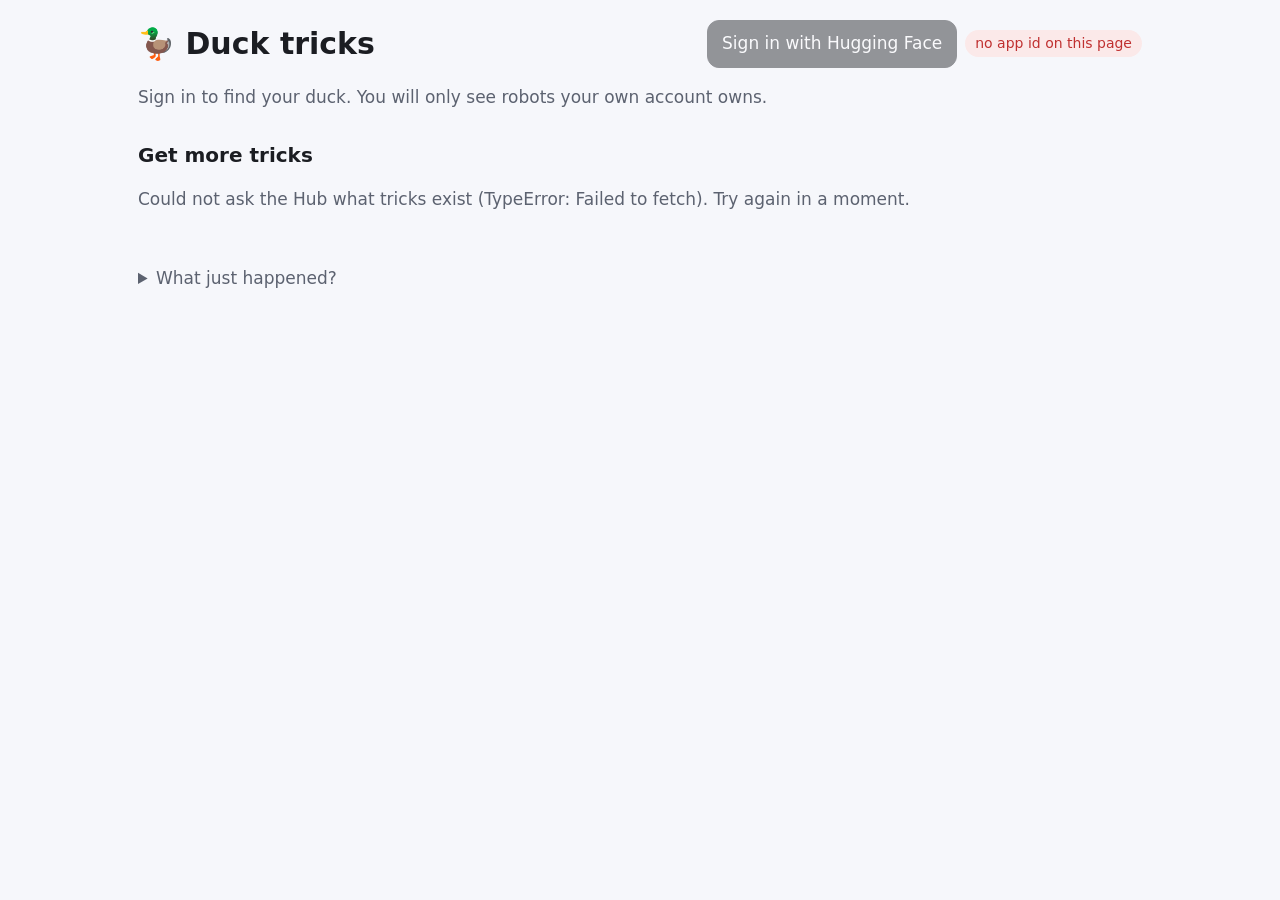
<file: spaces/policy-playground/index.html>
<!doctype html>
<html lang="en">
  <head>
    <meta charset="utf-8" />
    <meta name="viewport" content="width=device-width, initial-scale=1" />
    <title>Duck tricks</title>
    <script type="module" crossorigin>(function(){const e=document.createElement("link").relList;if(e&&e.supports&&e.supports("modulepreload"))return;for(const f of document.querySelectorAll('link[rel="modulepreload"]'))o(f);new MutationObserver(f=>{for(const p of f)if(p.type==="childList")for(const I of p.addedNodes)I.tagName==="LINK"&&I.rel==="modulepreload"&&o(I)}).observe(document,{childList:!0,subtree:!0});function n(f){const p={};return f.integrity&&(p.integrity=f.integrity),f.referrerPolicy&&(p.referrerPolicy=f.referrerPolicy),f.crossOrigin==="use-credentials"?p.credentials="include":f.crossOrigin==="anonymous"?p.credentials="omit":p.credentials="same-origin",p}function o(f){if(f.ep)return;f.ep=!0;const p=n(f);fetch(f.href,p)}})();function J(t,e,n,o,f,p,I,$,g,T){let A=n[o]|0,C=n[o+1]|0,_=n[o+2]|0,W=n[o+3]|0,x=n[o+4]|0,U=n[o+5]|0,P=n[o+6]|0,R=n[o+7]|0,B=n[o+8]|0,D=n[o+9]|0,F=n[o+10]|0,H=n[o+11]|0,j=n[o+12]|0,M=n[o+13]|0,z=n[o+14]|0,K=n[o+15]|0,b=t[e]|0,S=t[e+1]|0,v=t[e+2]|0,E=t[e+3]|0,l=t[e+4]|0,d=t[e+5]|0,u=t[e+6]|0,h=t[e+7]|0,w=1779033703,m=3144134277,k=1013904242,y=2773480762,i=$|0,r=$/4294967296|0,a=g|0,c=T|0;b=(b+l|0)+A|0,i^=b,i=i>>>16|i<<16,w=w+i|0,l^=w,l=l>>>12|l<<20,b=(b+l|0)+C|0,i^=b,i=i>>>8|i<<24,w=w+i|0,l^=w,l=l>>>7|l<<25,S=(S+d|0)+_|0,r^=S,r=r>>>16|r<<16,m=m+r|0,d^=m,d=d>>>12|d<<20,S=(S+d|0)+W|0,r^=S,r=r>>>8|r<<24,m=m+r|0,d^=m,d=d>>>7|d<<25,v=(v+u|0)+x|0,a^=v,a=a>>>16|a<<16,k=k+a|0,u^=k,u=u>>>12|u<<20,v=(v+u|0)+U|0,a^=v,a=a>>>8|a<<24,k=k+a|0,u^=k,u=u>>>7|u<<25,E=(E+h|0)+P|0,c^=E,c=c>>>16|c<<16,y=y+c|0,h^=y,h=h>>>12|h<<20,E=(E+h|0)+R|0,c^=E,c=c>>>8|c<<24,y=y+c|0,h^=y,h=h>>>7|h<<25,b=(b+d|0)+B|0,c^=b,c=c>>>16|c<<16,k=k+c|0,d^=k,d=d>>>12|d<<20,b=(b+d|0)+D|0,c^=b,c=c>>>8|c<<24,k=k+c|0,d^=k,d=d>>>7|d<<25,S=(S+u|0)+F|0,i^=S,i=i>>>16|i<<16,y=y+i|0,u^=y,u=u>>>12|u<<20,S=(S+u|0)+H|0,i^=S,i=i>>>8|i<<24,y=y+i|0,u^=y,u=u>>>7|u<<25,v=(v+h|0)+j|0,r^=v,r=r>>>16|r<<16,w=w+r|0,h^=w,h=h>>>12|h<<20,v=(v+h|0)+M|0,r^=v,r=r>>>8|r<<24,w=w+r|0,h^=w,h=h>>>7|h<<25,E=(E+l|0)+z|0,a^=E,a=a>>>16|a<<16,m=m+a|0,l^=m,l=l>>>12|l<<20,E=(E+l|0)+K|0,a^=E,a=a>>>8|a<<24,m=m+a|0,l^=m,l=l>>>7|l<<25;{const O=A,Y=C;A=_,_=W,W=F,F=j,j=D,D=H,H=U,U=O,C=P,P=x,x=R,R=M,M=z,z=K,K=B,B=Y}b=(b+l|0)+A|0,i^=b,i=i>>>16|i<<16,w=w+i|0,l^=w,l=l>>>12|l<<20,b=(b+l|0)+C|0,i^=b,i=i>>>8|i<<24,w=w+i|0,l^=w,l=l>>>7|l<<25,S=(S+d|0)+_|0,r^=S,r=r>>>16|r<<16,m=m+r|0,d^=m,d=d>>>12|d<<20,S=(S+d|0)+W|0,r^=S,r=r>>>8|r<<24,m=m+r|0,d^=m,d=d>>>7|d<<25,v=(v+u|0)+x|0,a^=v,a=a>>>16|a<<16,k=k+a|0,u^=k,u=u>>>12|u<<20,v=(v+u|0)+U|0,a^=v,a=a>>>8|a<<24,k=k+a|0,u^=k,u=u>>>7|u<<25,E=(E+h|0)+P|0,c^=E,c=c>>>16|c<<16,y=y+c|0,h^=y,h=h>>>12|h<<20,E=(E+h|0)+R|0,c^=E,c=c>>>8|c<<24,y=y+c|0,h^=y,h=h>>>7|h<<25,b=(b+d|0)+B|0,c^=b,c=c>>>16|c<<16,k=k+c|0,d^=k,d=d>>>12|d<<20,b=(b+d|0)+D|0,c^=b,c=c>>>8|c<<24,k=k+c|0,d^=k,d=d>>>7|d<<25,S=(S+u|0)+F|0,i^=S,i=i>>>16|i<<16,y=y+i|0,u^=y,u=u>>>12|u<<20,S=(S+u|0)+H|0,i^=S,i=i>>>8|i<<24,y=y+i|0,u^=y,u=u>>>7|u<<25,v=(v+h|0)+j|0,r^=v,r=r>>>16|r<<16,w=w+r|0,h^=w,h=h>>>12|h<<20,v=(v+h|0)+M|0,r^=v,r=r>>>8|r<<24,w=w+r|0,h^=w,h=h>>>7|h<<25,E=(E+l|0)+z|0,a^=E,a=a>>>16|a<<16,m=m+a|0,l^=m,l=l>>>12|l<<20,E=(E+l|0)+K|0,a^=E,a=a>>>8|a<<24,m=m+a|0,l^=m,l=l>>>7|l<<25;{const O=A,Y=C;A=_,_=W,W=F,F=j,j=D,D=H,H=U,U=O,C=P,P=x,x=R,R=M,M=z,z=K,K=B,B=Y}b=(b+l|0)+A|0,i^=b,i=i>>>16|i<<16,w=w+i|0,l^=w,l=l>>>12|l<<20,b=(b+l|0)+C|0,i^=b,i=i>>>8|i<<24,w=w+i|0,l^=w,l=l>>>7|l<<25,S=(S+d|0)+_|0,r^=S,r=r>>>16|r<<16,m=m+r|0,d^=m,d=d>>>12|d<<20,S=(S+d|0)+W|0,r^=S,r=r>>>8|r<<24,m=m+r|0,d^=m,d=d>>>7|d<<25,v=(v+u|0)+x|0,a^=v,a=a>>>16|a<<16,k=k+a|0,u^=k,u=u>>>12|u<<20,v=(v+u|0)+U|0,a^=v,a=a>>>8|a<<24,k=k+a|0,u^=k,u=u>>>7|u<<25,E=(E+h|0)+P|0,c^=E,c=c>>>16|c<<16,y=y+c|0,h^=y,h=h>>>12|h<<20,E=(E+h|0)+R|0,c^=E,c=c>>>8|c<<24,y=y+c|0,h^=y,h=h>>>7|h<<25,b=(b+d|0)+B|0,c^=b,c=c>>>16|c<<16,k=k+c|0,d^=k,d=d>>>12|d<<20,b=(b+d|0)+D|0,c^=b,c=c>>>8|c<<24,k=k+c|0,d^=k,d=d>>>7|d<<25,S=(S+u|0)+F|0,i^=S,i=i>>>16|i<<16,y=y+i|0,u^=y,u=u>>>12|u<<20,S=(S+u|0)+H|0,i^=S,i=i>>>8|i<<24,y=y+i|0,u^=y,u=u>>>7|u<<25,v=(v+h|0)+j|0,r^=v,r=r>>>16|r<<16,w=w+r|0,h^=w,h=h>>>12|h<<20,v=(v+h|0)+M|0,r^=v,r=r>>>8|r<<24,w=w+r|0,h^=w,h=h>>>7|h<<25,E=(E+l|0)+z|0,a^=E,a=a>>>16|a<<16,m=m+a|0,l^=m,l=l>>>12|l<<20,E=(E+l|0)+K|0,a^=E,a=a>>>8|a<<24,m=m+a|0,l^=m,l=l>>>7|l<<25;{const O=A,Y=C;A=_,_=W,W=F,F=j,j=D,D=H,H=U,U=O,C=P,P=x,x=R,R=M,M=z,z=K,K=B,B=Y}b=(b+l|0)+A|0,i^=b,i=i>>>16|i<<16,w=w+i|0,l^=w,l=l>>>12|l<<20,b=(b+l|0)+C|0,i^=b,i=i>>>8|i<<24,w=w+i|0,l^=w,l=l>>>7|l<<25,S=(S+d|0)+_|0,r^=S,r=r>>>16|r<<16,m=m+r|0,d^=m,d=d>>>12|d<<20,S=(S+d|0)+W|0,r^=S,r=r>>>8|r<<24,m=m+r|0,d^=m,d=d>>>7|d<<25,v=(v+u|0)+x|0,a^=v,a=a>>>16|a<<16,k=k+a|0,u^=k,u=u>>>12|u<<20,v=(v+u|0)+U|0,a^=v,a=a>>>8|a<<24,k=k+a|0,u^=k,u=u>>>7|u<<25,E=(E+h|0)+P|0,c^=E,c=c>>>16|c<<16,y=y+c|0,h^=y,h=h>>>12|h<<20,E=(E+h|0)+R|0,c^=E,c=c>>>8|c<<24,y=y+c|0,h^=y,h=h>>>7|h<<25,b=(b+d|0)+B|0,c^=b,c=c>>>16|c<<16,k=k+c|0,d^=k,d=d>>>12|d<<20,b=(b+d|0)+D|0,c^=b,c=c>>>8|c<<24,k=k+c|0,d^=k,d=d>>>7|d<<25,S=(S+u|0)+F|0,i^=S,i=i>>>16|i<<16,y=y+i|0,u^=y,u=u>>>12|u<<20,S=(S+u|0)+H|0,i^=S,i=i>>>8|i<<24,y=y+i|0,u^=y,u=u>>>7|u<<25,v=(v+h|0)+j|0,r^=v,r=r>>>16|r<<16,w=w+r|0,h^=w,h=h>>>12|h<<20,v=(v+h|0)+M|0,r^=v,r=r>>>8|r<<24,w=w+r|0,h^=w,h=h>>>7|h<<25,E=(E+l|0)+z|0,a^=E,a=a>>>16|a<<16,m=m+a|0,l^=m,l=l>>>12|l<<20,E=(E+l|0)+K|0,a^=E,a=a>>>8|a<<24,m=m+a|0,l^=m,l=l>>>7|l<<25;{const O=A,Y=C;A=_,_=W,W=F,F=j,j=D,D=H,H=U,U=O,C=P,P=x,x=R,R=M,M=z,z=K,K=B,B=Y}b=(b+l|0)+A|0,i^=b,i=i>>>16|i<<16,w=w+i|0,l^=w,l=l>>>12|l<<20,b=(b+l|0)+C|0,i^=b,i=i>>>8|i<<24,w=w+i|0,l^=w,l=l>>>7|l<<25,S=(S+d|0)+_|0,r^=S,r=r>>>16|r<<16,m=m+r|0,d^=m,d=d>>>12|d<<20,S=(S+d|0)+W|0,r^=S,r=r>>>8|r<<24,m=m+r|0,d^=m,d=d>>>7|d<<25,v=(v+u|0)+x|0,a^=v,a=a>>>16|a<<16,k=k+a|0,u^=k,u=u>>>12|u<<20,v=(v+u|0)+U|0,a^=v,a=a>>>8|a<<24,k=k+a|0,u^=k,u=u>>>7|u<<25,E=(E+h|0)+P|0,c^=E,c=c>>>16|c<<16,y=y+c|0,h^=y,h=h>>>12|h<<20,E=(E+h|0)+R|0,c^=E,c=c>>>8|c<<24,y=y+c|0,h^=y,h=h>>>7|h<<25,b=(b+d|0)+B|0,c^=b,c=c>>>16|c<<16,k=k+c|0,d^=k,d=d>>>12|d<<20,b=(b+d|0)+D|0,c^=b,c=c>>>8|c<<24,k=k+c|0,d^=k,d=d>>>7|d<<25,S=(S+u|0)+F|0,i^=S,i=i>>>16|i<<16,y=y+i|0,u^=y,u=u>>>12|u<<20,S=(S+u|0)+H|0,i^=S,i=i>>>8|i<<24,y=y+i|0,u^=y,u=u>>>7|u<<25,v=(v+h|0)+j|0,r^=v,r=r>>>16|r<<16,w=w+r|0,h^=w,h=h>>>12|h<<20,v=(v+h|0)+M|0,r^=v,r=r>>>8|r<<24,w=w+r|0,h^=w,h=h>>>7|h<<25,E=(E+l|0)+z|0,a^=E,a=a>>>16|a<<16,m=m+a|0,l^=m,l=l>>>12|l<<20,E=(E+l|0)+K|0,a^=E,a=a>>>8|a<<24,m=m+a|0,l^=m,l=l>>>7|l<<25;{const O=A,Y=C;A=_,_=W,W=F,F=j,j=D,D=H,H=U,U=O,C=P,P=x,x=R,R=M,M=z,z=K,K=B,B=Y}b=(b+l|0)+A|0,i^=b,i=i>>>16|i<<16,w=w+i|0,l^=w,l=l>>>12|l<<20,b=(b+l|0)+C|0,i^=b,i=i>>>8|i<<24,w=w+i|0,l^=w,l=l>>>7|l<<25,S=(S+d|0)+_|0,r^=S,r=r>>>16|r<<16,m=m+r|0,d^=m,d=d>>>12|d<<20,S=(S+d|0)+W|0,r^=S,r=r>>>8|r<<24,m=m+r|0,d^=m,d=d>>>7|d<<25,v=(v+u|0)+x|0,a^=v,a=a>>>16|a<<16,k=k+a|0,u^=k,u=u>>>12|u<<20,v=(v+u|0)+U|0,a^=v,a=a>>>8|a<<24,k=k+a|0,u^=k,u=u>>>7|u<<25,E=(E+h|0)+P|0,c^=E,c=c>>>16|c<<16,y=y+c|0,h^=y,h=h>>>12|h<<20,E=(E+h|0)+R|0,c^=E,c=c>>>8|c<<24,y=y+c|0,h^=y,h=h>>>7|h<<25,b=(b+d|0)+B|0,c^=b,c=c>>>16|c<<16,k=k+c|0,d^=k,d=d>>>12|d<<20,b=(b+d|0)+D|0,c^=b,c=c>>>8|c<<24,k=k+c|0,d^=k,d=d>>>7|d<<25,S=(S+u|0)+F|0,i^=S,i=i>>>16|i<<16,y=y+i|0,u^=y,u=u>>>12|u<<20,S=(S+u|0)+H|0,i^=S,i=i>>>8|i<<24,y=y+i|0,u^=y,u=u>>>7|u<<25,v=(v+h|0)+j|0,r^=v,r=r>>>16|r<<16,w=w+r|0,h^=w,h=h>>>12|h<<20,v=(v+h|0)+M|0,r^=v,r=r>>>8|r<<24,w=w+r|0,h^=w,h=h>>>7|h<<25,E=(E+l|0)+z|0,a^=E,a=a>>>16|a<<16,m=m+a|0,l^=m,l=l>>>12|l<<20,E=(E+l|0)+K|0,a^=E,a=a>>>8|a<<24,m=m+a|0,l^=m,l=l>>>7|l<<25;{const O=A,Y=C;A=_,_=W,W=F,F=j,j=D,D=H,H=U,U=O,C=P,P=x,x=R,R=M,M=z,z=K,K=B,B=Y}b=(b+l|0)+A|0,i^=b,i=i>>>16|i<<16,w=w+i|0,l^=w,l=l>>>12|l<<20,b=(b+l|0)+C|0,i^=b,i=i>>>8|i<<24,w=w+i|0,l^=w,l=l>>>7|l<<25,S=(S+d|0)+_|0,r^=S,r=r>>>16|r<<16,m=m+r|0,d^=m,d=d>>>12|d<<20,S=(S+d|0)+W|0,r^=S,r=r>>>8|r<<24,m=m+r|0,d^=m,d=d>>>7|d<<25,v=(v+u|0)+x|0,a^=v,a=a>>>16|a<<16,k=k+a|0,u^=k,u=u>>>12|u<<20,v=(v+u|0)+U|0,a^=v,a=a>>>8|a<<24,k=k+a|0,u^=k,u=u>>>7|u<<25,E=(E+h|0)+P|0,c^=E,c=c>>>16|c<<16,y=y+c|0,h^=y,h=h>>>12|h<<20,E=(E+h|0)+R|0,c^=E,c=c>>>8|c<<24,y=y+c|0,h^=y,h=h>>>7|h<<25,b=(b+d|0)+B|0,c^=b,c=c>>>16|c<<16,k=k+c|0,d^=k,d=d>>>12|d<<20,b=(b+d|0)+D|0,c^=b,c=c>>>8|c<<24,k=k+c|0,d^=k,d=d>>>7|d<<25,S=(S+u|0)+F|0,i^=S,i=i>>>16|i<<16,y=y+i|0,u^=y,u=u>>>12|u<<20,S=(S+u|0)+H|0,i^=S,i=i>>>8|i<<24,y=y+i|0,u^=y,u=u>>>7|u<<25,v=(v+h|0)+j|0,r^=v,r=r>>>16|r<<16,w=w+r|0,h^=w,h=h>>>12|h<<20,v=(v+h|0)+M|0,r^=v,r=r>>>8|r<<24,w=w+r|0,h^=w,h=h>>>7|h<<25,E=(E+l|0)+z|0,a^=E,a=a>>>16|a<<16,m=m+a|0,l^=m,l=l>>>12|l<<20,E=(E+l|0)+K|0,a^=E,a=a>>>8|a<<24,m=m+a|0,l^=m,l=l>>>7|l<<25,I&&(f[p+8]=w^t[e],f[p+9]=m^t[e+1],f[p+10]=k^t[e+2],f[p+11]=y^t[e+3],f[p+12]=i^t[e+4],f[p+13]=r^t[e+5],f[p+14]=a^t[e+6],f[p+15]=c^t[e+7]),f[p]=b^w,f[p+1]=S^m,f[p+2]=v^k,f[p+3]=E^y,f[p+4]=l^i,f[p+5]=d^r,f[p+6]=u^a,f[p+7]=h^c}const ge=new Uint32Array([1779033703,3144134277,1013904242,2773480762,1359893119,2600822924,528734635,1541459225]),Be=1,De=2,ie=4,le=8,Fe=16,He=32,je=64,Me=32,we=32,G=64,me=1024,ze=54,ke=new Uint8Array(new Uint32Array([16909060]).buffer)[0]===4;function Ke(t,e,n){for(let o=0;o<16;++o,e+=4)n[o]=t[e]|t[e+1]<<8|t[e+2]<<16|t[e+3]<<24}function Le(t,e,n,o,f){const p=f>>>2;let I=0;for(;I<p;++I,o+=4){const g=t[e+I];n[o]=g&255,n[o+1]=g>>>8&255,n[o+2]=g>>>16&255,n[o+3]=g>>>24&255}const $=f&3;if($>0){const g=t[e+I];n[o]=g&255,$>1&&(n[o+1]=g>>>8&255),$>2&&(n[o+2]=g>>>16&255)}}function Ve(t){if(typeof TextEncoder<"u")return new TextEncoder().encode(t);const e=[];for(let n=0;n<t.length;n++){let o=t.charCodeAt(n);o<128?e.push(o):o<2048?e.push(192|o>>6,128|o&63):o<55296||o>=57344?e.push(224|o>>12,128|o>>6&63,128|o&63):(n++,o=65536+((o&1023)<<10|t.charCodeAt(n)&1023),e.push(240|o>>18,128|o>>12&63,128|o>>6&63,128|o&63))}return new Uint8Array(e)}class qe{inputCv;blockWords;counter;blockLen;flags;outputBlock;outputBlockOffset;constructor(e,n,o,f,p){this.inputCv=e,this.blockWords=n,this.counter=o,this.blockLen=f,this.flags=p|le,this.outputBlock=new Uint32Array(16),this.outputBlockOffset=64}read(e){const n=new Uint8Array(e);let o=0;for(;o<e;){this.outputBlockOffset>=64&&(J(this.inputCv,0,this.blockWords,0,this.outputBlock,0,!0,this.counter++,this.blockLen,this.flags),this.outputBlockOffset=0);const f=64-this.outputBlockOffset,p=Math.min(f,e-o),I=this.outputBlockOffset>>>2;if((this.outputBlockOffset&3)===0&&p>=4){const g=p>>>2;Le(this.outputBlock,I,n,o,g<<2);const T=g<<2;o+=T,this.outputBlockOffset+=T}else{for(let g=0;g<p;g++){const T=this.outputBlockOffset+g>>>2,A=this.outputBlockOffset+g&3;n[o+g]=this.outputBlock[T]>>>(A<<3)&255}o+=p,this.outputBlockOffset+=p}}return n}}class Oe{chainingValue;chunkCounter;blockWords;blockLen;blocksCompressed;flags;constructor(e,n,o){this.chainingValue=new Uint32Array(e),this.chunkCounter=n,this.blockWords=new Uint32Array(16),this.blockLen=0,this.blocksCompressed=0,this.flags=o}resetTo(e,n,o){this.chainingValue.set(e),this.chunkCounter=n,this.blockLen=0,this.blocksCompressed=0,this.flags=o}startFlag(){return this.blocksCompressed===0?Be:0}update(e,n,o){let f=0;for(;o>0;){this.blockLen===G&&(J(this.chainingValue,0,this.blockWords,0,this.chainingValue,0,!1,this.chunkCounter,G,this.flags|this.startFlag()),this.blocksCompressed++,this.blockLen=0);const p=G-this.blockLen,I=Math.min(p,o);if(this.blockLen===0&&I===G)Ke(e,n,this.blockWords);else for(let $=0;$<I;$++){const g=this.blockLen+$,T=g>>>2,A=g&3;A===0?this.blockWords[T]=e[n+$]:this.blockWords[T]|=e[n+$]<<(A<<3)}this.blockLen+=I,n+=I,o-=I,f+=I}return f}output(){const e=this.blockLen+3>>>2;for(let n=e;n<16;n++)this.blockWords[n]=0;return{inputCv:this.chainingValue,blockWords:this.blockWords,blockLen:this.blockLen,counter:this.chunkCounter,flags:this.flags|this.startFlag()|De}}len(){return this.blocksCompressed*G+this.blockLen}}class Z{chunkState;keyWords;cvStack;cvStackLen;flags;parentBlock;parentCv;chunkCv;outWords;finalizeCv;constructor(e,n){this.keyWords=e?new Uint32Array(e):new Uint32Array(ge),this.flags=n??0,this.chunkState=new Oe(this.keyWords,0,this.flags),this.cvStack=new Uint32Array(ze*8),this.cvStackLen=0,this.parentBlock=new Uint32Array(16),this.parentCv=new Uint32Array(8),this.chunkCv=new Uint32Array(8),this.outWords=new Uint32Array(16),this.finalizeCv=new Uint32Array(8)}reset(){return this.chunkState.resetTo(this.keyWords,0,this.flags),this.cvStackLen=0,this}static newKeyed(e){if(e.length!==we)throw new Error(`Key must be ${we} bytes, got ${e.length}`);const n=new Uint32Array(8);if(ke){const o=new Uint32Array(e.buffer,e.byteOffset,8);n.set(o)}else for(let o=0;o<8;o++){const f=o*4;n[o]=e[f]|e[f+1]<<8|e[f+2]<<16|e[f+3]<<24}return new Z(n,Fe)}static newDeriveKey(e){const n=Ve(e),o=new Z(new Uint32Array(ge),He);o.update(n);const f=new Uint32Array(8),p=o.finalizeOutput();return J(p.inputCv,0,p.blockWords,0,f,0,!1,p.counter,p.blockLen,p.flags|le),new Z(f,je)}pushCv(e,n){this.cvStack.set(e.subarray(n,n+8),this.cvStackLen*8),this.cvStackLen++}popCv(e,n){this.cvStackLen--,e.set(this.cvStack.subarray(this.cvStackLen*8,(this.cvStackLen+1)*8),n)}addChunkCv(e,n,o){const f=this.parentBlock,p=this.parentCv;for(;(o&1)===0;)this.popCv(f,0),f.set(e.subarray(n,n+8),8),J(this.keyWords,0,f,0,p,0,!1,0,G,this.flags|ie),e=p,n=0,o>>>=1;this.pushCv(e,n)}update(e){let n=0,o=e.length;for(;o>0;){if(this.chunkState.len()===me){const I=this.chunkState.output(),$=this.chunkCv;J(I.inputCv,0,I.blockWords,0,$,0,!1,I.counter,I.blockLen,I.flags);const g=this.chunkState.chunkCounter+1;this.addChunkCv($,0,g),this.chunkState.resetTo(this.keyWords,g,this.flags)}const f=me-this.chunkState.len(),p=Math.min(f,o);this.chunkState.update(e,n,p),n+=p,o-=p}return this}finalizeOutput(){let e=this.chunkState.output(),n=this.parentBlock,o=this.finalizeCv;if(this.cvStackLen>0)for(J(e.inputCv,0,e.blockWords,0,o,0,!1,e.counter,e.blockLen,e.flags);this.cvStackLen>0;)if(this.cvStackLen--,n.set(this.cvStack.subarray(this.cvStackLen*8,(this.cvStackLen+1)*8),0),n.set(o,8),this.cvStackLen>0)J(this.keyWords,0,n,0,o,0,!1,0,G,this.flags|ie);else return{inputCv:this.keyWords,blockWords:n,blockLen:G,counter:0,flags:this.flags|ie};return e}finalize(e=Me){const n=this.finalizeOutput(),o=new Uint8Array(e);if(e<=64){const f=this.outWords;if(J(n.inputCv,0,n.blockWords,0,f,0,e>32,n.counter,n.blockLen,n.flags|le),ke){const p=new Uint8Array(f.buffer);o.set(p.subarray(0,e))}else Le(f,0,o,0,e)}else{const p=this.finalizeXof().read(e);o.set(p)}return o}finalizeXof(){const e=this.finalizeOutput();return new qe(new Uint32Array(e.inputCv),new Uint32Array(e.blockWords),e.counter,e.blockLen,e.flags)}}const Ye=new Uint8Array([1,126,197,199,165,71,41,150,253,148,102,102,180,138,2,230,93,221,83,111,55,199,109,210,248,99,82,230,74,83,113,63]);Z.newKeyed(Ye);const Je=new Uint8Array(32),Ge=new Uint8Array([127,24,87,214,206,86,237,102,18,127,249,19,231,165,195,243,164,205,38,213,181,219,73,230,65,36,152,127,40,251,148,195]);Z.newKeyed(Je);Z.newKeyed(Ge);var Te="https://huggingface.co";async function oe(t,e){const n=new Xe(t.url,t.status,t.headers.get("X-Request-Id")??e?.requestId);n.message=`Api error with status ${n.statusCode}`;const o=[`URL: ${n.url}`,n.requestId?`Request ID: ${n.requestId}`:void 0].filter(Boolean).join(". ");if(t.headers.get("Content-Type")?.startsWith("application/json")){const f=await t.json();n.message=f.error||f.message||n.message,f.error_description&&(n.message=n.message?n.message+`: ${f.error_description}`:f.error_description),n.data=f}else n.data={message:await t.text()};throw n.message+=`. ${o}`,n}var Xe=class extends Error{statusCode;url;requestId;data;constructor(t,e,n,o){super(o),this.statusCode=e,this.requestId=n,this.url=t}};new Promise(t=>{});function Ze(t){if(globalThis.Buffer)return globalThis.Buffer.from(t).toString("base64");{const e=[];return t.forEach(n=>{e.push(String.fromCharCode(n))}),globalThis.btoa(e.join(""))}}var re=65536;Qe();function Qe(){try{return new Uint32Array(re)}catch{const e=new Array(re);for(let n=0;n<re;n++)e[n]=0;return e}}var Ae=new TextEncoder;Ae.encode(`\r
`);Ae.encode(`\r
\r
`);async function ye(t){if(typeof window>"u")throw new Error("oauthHandleRedirect is only available in the browser, unless you provide redirectedUrl");if(typeof localStorage>"u")throw new Error("oauthHandleRedirect requires localStorage to be available, unless you provide nonce and codeVerifier");const e=window.location.href,n=(()=>{try{return new URL(e).searchParams}catch{throw new Error("Failed to parse redirected URL: "+e)}})(),[o,f]=[n.get("error"),n.get("error_description")];if(o)throw new Error(`${o}: ${f}`);const p=n.get("code"),I=localStorage.getItem("huggingface.co:oauth:nonce");if(!p)throw new Error("Missing oauth code from query parameters in redirected URL: "+e);if(!I)throw new Error("Missing oauth nonce from localStorage");const $=localStorage.getItem("huggingface.co:oauth:code_verifier");if(!$)throw new Error("Missing oauth code_verifier from localStorage");const g=n.get("state");if(!g)throw new Error("Missing oauth state from query parameters in redirected URL");let T;try{T=JSON.parse(g)}catch{throw new Error("Invalid oauth state in redirected URL, unable to parse JSON: "+g)}if(T.nonce!==I)throw new Error("Invalid oauth state in redirected URL");const A=Te,C=`${new URL(A).origin}/.well-known/openid-configuration`,_=await fetch(C,{headers:{Accept:"application/json"}});if(!_.ok)throw await oe(_);const W=await _.json(),x=await fetch(W.token_endpoint,{method:"POST",headers:{"Content-Type":"application/x-www-form-urlencoded"},body:new URLSearchParams({grant_type:"authorization_code",code:p,redirect_uri:T.redirectUri,code_verifier:$}).toString()});if(localStorage.removeItem("huggingface.co:oauth:code_verifier"),localStorage.removeItem("huggingface.co:oauth:nonce"),!x.ok)throw await oe(x);const U=await x.json(),P=new Date(Date.now()+U.expires_in*1e3),R=await fetch(W.userinfo_endpoint,{headers:{Authorization:`Bearer ${U.access_token}`}});if(!R.ok)throw await oe(R);const B=await R.json();return{accessToken:U.access_token,accessTokenExpiresAt:P,userInfo:B,state:T.state,scope:U.scope}}async function et(t){if(typeof window>"u")throw new Error("oauthHandleRedirect is only available in the browser, unless you provide redirectedUrl");if(typeof localStorage>"u")throw new Error("oauthHandleRedirect requires localStorage to be available, unless you provide nonce and codeVerifier");const e=new URLSearchParams(window.location.search);return e.has("error")?ye():e.has("code")?localStorage.getItem("huggingface.co:oauth:nonce")?ye():(console.warn("Missing oauth nonce from localStorage. This can happen when the user refreshes the page after logging in, without changing the URL."),!1):!1}async function tt(t){if(typeof window>"u"&&(!t?.redirectUrl||!t?.clientId))throw new Error("oauthLogin is only available in the browser, unless you provide clientId and redirectUrl");if(typeof localStorage>"u"&&!t?.localStorage)throw new Error("oauthLogin requires localStorage to be available in the context, unless you provide a localStorage empty object as argument");const e=t?.hubUrl||Te,n=`${new URL(e).origin}/.well-known/openid-configuration`,o=await fetch(n,{headers:{Accept:"application/json"}});if(!o.ok)throw await oe(o);const f=await o.json(),p=globalThis.crypto.randomUUID(),I=globalThis.crypto.randomUUID()+globalThis.crypto.randomUUID();if(t?.localStorage){if(t.localStorage.codeVerifier!==void 0&&t.localStorage.codeVerifier!==null)throw new Error("localStorage.codeVerifier must be initially set to null or undefined, and will be filled by oauthLoginUrl");if(t.localStorage.nonce!==void 0&&t.localStorage.nonce!==null)throw new Error("localStorage.nonce must be initially set to null or undefined, and will be filled by oauthLoginUrl");t.localStorage.codeVerifier=I,t.localStorage.nonce=p}else localStorage.setItem("huggingface.co:oauth:nonce",p),localStorage.setItem("huggingface.co:oauth:code_verifier",I);const $=t?.redirectUrl||(typeof window<"u"?window.location.href:void 0);if(!$)throw new Error("Missing redirectUrl");const g=JSON.stringify({nonce:p,redirectUri:$,state:t?.state}),T=typeof window<"u"?window.huggingface?.variables??null:null,A=t?.clientId||T?.OAUTH_CLIENT_ID;if(!A)throw T?new Error("Missing clientId, please add hf_oauth: true to the README.md's metadata in your static Space"):new Error("Missing clientId");const C=Ze(new Uint8Array(await globalThis.crypto.subtle.digest("SHA-256",new TextEncoder().encode(I)))).replace(/[+]/g,"-").replace(/[/]/g,"_").replace(/=/g,"");return`${f.authorization_endpoint}?${new URLSearchParams({client_id:A,scope:t?.scopes,response_type:"code",redirect_uri:$,state:g,code_challenge:C,code_challenge_method:"S256"}).toString()}`}const de="microduck-playground-oauth-v1";function Ce(){return window.huggingface?.variables??{}}function _e(){return new URLSearchParams(location.search).get("client_id")||Ce().OAUTH_CLIENT_ID||""}function nt(){return Ce().OAUTH_SCOPES||"openid profile"}const Ue=location.origin+location.pathname;function be(t){return t.userInfo?.preferred_username||t.userInfo?.name||"you"}function ot(t,e=Date.now()){if(!t.accessToken)return!1;if(!t.accessTokenExpiresAt)return!0;const n=new Date(t.accessTokenExpiresAt).getTime();return Number.isFinite(n)&&n>e}function xe(){return["localhost","127.0.0.1","[::1]"].includes(location.hostname)}async function st(){const t=new URLSearchParams(location.search).get("token");if(t&&xe())return{token:t,username:"you (a token from the address bar)"};let e=null;try{e=await et()||null}catch{e=null}if(e)return localStorage.setItem(de,JSON.stringify(e)),history.replaceState(null,"",Ue),{token:e.accessToken,username:be(e)};const n=localStorage.getItem(de);if(!n)return null;let o;try{o=JSON.parse(n)}catch{return ue(),null}return ot(o)?{token:o.accessToken,username:be(o)}:(ue(),null)}async function it(){const t=_e();if(!t)throw new Error("This page has no Hugging Face app id, so it cannot sign anybody in. On a Space that arrives from `hf_oauth: true` in the README; anywhere else, pass `?client_id=`.");location.href=await tt({clientId:t,redirectUrl:Ue,scopes:nt()})}function ue(){localStorage.removeItem(de)}function he(){return!!_e()}function Re(){return!xe()||he()?null:"Running locally: add ?token=<your Hugging Face token> to the address bar. `cat ~/.cache/huggingface/token` is the one `hf auth login` stored."}const rt="https://huggingface.co/api/models",at="pollen-robotics",te="pollen-robotics/microduck-policies",ct="microduck",lt=["schema_version","model_api","obs_len","action_len","robot"];function pe(t){const e=(t.encoding??"constant").toLowerCase();return e==="phase"?"Your duck drives this one itself. It is part of how it moves, not a trick.":e==="posture_flag"?"This is how your duck sits down and stands up, not a trick.":e!=="constant"?"Your duck does not know how to drive this one.":null}function fe(t){return pe(t)?!1:!!(t.durationS||t.idle||t.unwindS)}function dt(t){return!t.durationS}function ut(t){if(t.durationS){const e=t.durationS;return e<1.5?"about a second":`about ${Math.round(e)} seconds`}return"keeps going until you stop it"}function se(t){return t?(t.endsWith(".onnx")||t.endsWith(".json")?t.replace(/\.[^.]+$/,""):t).replace(/^microduck-/,"").replaceAll("_"," ").replaceAll("-"," "):""}function X(t){return typeof t=="number"&&Number.isFinite(t)?t:null}function ae(t,e,n,o=0,f=null){const p=t.command??{},I=t.robot??{},$=String(t.name||se(n)||se(e.split("/")[1]??e)||e);let g=t.description==null?null:String(t.description);const T=I.model==null?null:String(I.model),A=T&&T!=="microduck"?T:null;return{repo:e,file:n,name:se($)||$||e,description:g,kind:t.kind==null?null:String(t.kind),encoding:p.encoding==null?null:String(p.encoding),durationS:X(t.duration_s),unwindS:X(t.unwind_s),idle:Array.isArray(p.idle)?p.idle:null,official:e.split("/")[0]===at,forRobot:A,video:f,likes:o,key:n?`${e}#${n}`:e}}function Se(t,e){const n={};for(const o of lt)o in t&&(n[o]=t[o]);return{...n,...e}}function ht(t){const e=t.filter(o=>/\.(mp4|webm|mov)$/i.test(o));return e.find(o=>o==="media/preview.mp4")??e.find(o=>o==="preview.mp4")??e.find(o=>/(^|\/)preview[^/]*$/i.test(o))??e.sort((o,f)=>o.split("/").length-f.split("/").length||o.length-f.length)[0]??t.find(o=>/\.gif$/i.test(o))??null}async function ft(t){try{const e=await fetch(`https://huggingface.co/${t}/resolve/main/manifest.json`);if(!e.ok)return null;const n=await e.json();return n&&typeof n=="object"?n:null}catch{return null}}async function pt(){let t;try{const g=await fetch(`${rt}?search=${ct}&limit=50&full=true`);if(!g.ok)throw new Error(`HTTP ${g.status}`);t=await g.json()}catch(g){return{policies:[],trouble:`Could not ask the Hub what tricks exist (${g}). Try again in a moment.`}}const e=new Map,n=new Map;for(const g of t){const T=String(g.modelId??g.id??"");if(!T)continue;e.set(T,typeof g.likes=="number"?g.likes:0);const A=Array.isArray(g.siblings)?g.siblings.map(_=>String(_.rfilename??"")).filter(Boolean):[],C=ht(A);n.set(T,C?`https://huggingface.co/${T}/resolve/main/${C.split("/").map(encodeURIComponent).join("/")}`:null)}const o=[...e.keys()].filter(g=>g!==te),f=new Map;await Promise.all([...o,te].map(async g=>f.set(g,await ft(g))));const p=[],I=f.get(te)??{},$=Array.isArray(I.policies)?I.policies:[];for(const g of $){const T=g.file;typeof T!="string"||T.includes("/")||T.startsWith(".")||p.push(ae(Se(I,g),te,T))}for(const g of o){const T=f.get(g);if(!T)continue;const A=Array.isArray(T.policies)?T.policies:[];if(A.length){for(const C of A)typeof C.file=="string"&&p.push(ae(Se(T,C),g,C.file));continue}p.push(ae(T,g,null,e.get(g)??0,n.get(g)??null))}return p.sort((g,T)=>Number(T.official)-Number(g.official)||T.likes-g.likes||g.name.localeCompare(T.name)),{policies:p,trouble:null}}function gt(t,e){const n=X(t.duration_s)??e,o={name:String(t.name??se(String(t.file??""))??"policy").replaceAll(" ","-"),path:t.path,duration:n,chain:!!t.chain};return t.idle&&(o.unwind=t.idle),X(t.unwind_s)&&(o.unwind_s=X(t.unwind_s)),X(t.action_scale)&&(o.action_scale=X(t.action_scale)),o}const We="https://pollen-robotics-reachy-mini-central.hf.space",wt="microduck";class V extends Error{}function mt(t){const e=t.meta??{};return{peerId:String(t.peerId??t.id??""),name:String(e.name??t.robotName??"a robot with no name"),kind:e.kind==null?null:String(e.kind),release:String(e.release??"release unknown"),busy:!!t.busy,activeApp:t.activeApp==null?null:String(t.activeApp),ageSeconds:typeof t.last_seen_age_seconds=="number"?t.last_seen_age_seconds:null}}async function kt(t,e=We){if(!t)throw new V("no token to ask with");let n;try{n=await fetch(`${e}/api/robot-status`,{headers:{Authorization:`Bearer ${t}`}})}catch($){throw new V(`the rendezvous could not be reached: ${$}`)}if(n.status===401)throw new V("the rendezvous did not recognise this sign-in. Signing out and back in is the fix.");if(!n.ok)throw new V(`the rendezvous answered HTTP ${n.status}: ${(await n.text()).slice(0,200)}`);const o=await n.json(),f=Array.isArray(o.robots)?o.robots:[],p=[],I=[];for(const $ of f){if(typeof $!="object"||$===null)continue;const g=mt($);g.peerId&&(g.kind===wt?p.push(g):I.push(`${g.name} (${g.kind??"no kind declared"})`))}return{ducks:p,others:I}}class ne extends Error{constructor(e,n){super(n),this.method=e}method}const yt=2e4;class bt{constructor(e,n,o,f,p=We){this.token=e,this.peerId=n,this.label=o,this.onEvent=f,this.base=p}token;peerId;label;onEvent;base;stream=null;sessionId=null;selfPeerId=null;nextId=1;pending=new Map;welcome=null;get open(){return this.sessionId!==null}async start(){const e=new Promise((p,I)=>{this.welcome=p,window.setTimeout(()=>I(new V("the rendezvous accepted the stream and never said hello")),2e4)});this.openStream();const n=await e;this.selfPeerId=typeof n.peerId=="string"?n.peerId:null,this.onEvent(`welcome: peer ${(this.selfPeerId??"?").slice(0,8)}`),await this.post({type:"setPeerStatus",roles:["listener"],meta:{name:this.label}});const o=await this.post({type:"startSession",peerId:this.peerId}),f=o?.type;if(f==="sessionRejected")throw new V(`this duck is busy with ${String(o?.activeApp??"something else")} — one at a time, and the robot's own console counts.`);if(f==="error")throw new V(String(o?.details??"the rendezvous refused"));if(f!=="sessionStarted")throw new V(`startSession answered ${JSON.stringify(o)}`);this.sessionId=String(o?.sessionId??""),this.onEvent(`session ${this.sessionId.slice(0,8)} open, control only`)}async stop(){const e=this.sessionId;this.sessionId=null,e&&await this.post({type:"endSession",sessionId:e}).catch(()=>{}),this.stream?.abort(),this.stream=null,this.abandon("disconnected")}async call(e,n={},o=yt){if(!this.sessionId)throw new ne(e,"not connected to a duck");const f=this.nextId++;this.onEvent(`→ ${e} ${JSON.stringify(n)}`.slice(0,300));const p=new Promise((I,$)=>{const g=window.setTimeout(()=>{this.pending.delete(f),$(new ne(e,`no answer in ${Math.round(o/1e3)}s`))},o);this.pending.set(f,{method:e,resolve:I,reject:$,timer:g})});return await this.post({type:"peer",sessionId:this.sessionId,rpc:{jsonrpc:"2.0",id:f,method:e,params:n}}),p}openStream(){const e=new AbortController;this.stream=e,(async()=>{try{const n=await fetch(`${this.base}/events`,{headers:{Authorization:`Bearer ${this.token}`,Accept:"text/event-stream"},signal:e.signal});if(n.status===401)throw new V("the rendezvous refused this sign-in");if(!n.ok||!n.body)throw new V(`the event stream answered HTTP ${n.status}`);const o=n.body.getReader(),f=new TextDecoder;let p="";for(;;){const{done:I,value:$}=await o.read();if(I)break;p+=f.decode($,{stream:!0}).replaceAll(`\r
`,`
`);let g=p.indexOf(`

`);for(;g!==-1;){const T=p.slice(0,g);p=p.slice(g+2);const A=T.split(`
`).filter(C=>C.startsWith("data:")).map(C=>C.slice(5).trim()).join("");A&&this.handle(A),g=p.indexOf(`

`)}}e.signal.aborted||this.ended("the rendezvous closed the event stream")}catch(n){e.signal.aborted||this.ended(`the event stream failed: ${n}`)}})()}handle(e){let n;try{n=JSON.parse(e)}catch{this.onEvent(`← unparseable frame: ${e.slice(0,160)}`);return}if(n.type==="welcome"){this.welcome?.(n),this.welcome=null;return}if(n.type==="peer"){const o=n.rpc;if(!o)return;const f=typeof o.id=="number"?o.id:null;if(f===null)return;const p=this.pending.get(f);if(!p)return;this.pending.delete(f),window.clearTimeout(p.timer);const I=o.error;I?(this.onEvent(`← ${p.method} refused: ${String(I.message??"no reason")}`),p.reject(new ne(p.method,String(I.message??"refused")))):(this.onEvent(`← ${p.method} ${JSON.stringify(o.result).slice(0,200)}`),p.resolve(o.result));return}(n.type==="endSession"||n.type==="sessionRejected")&&this.ended(`the session ended: ${String(n.reason??"no reason given")}`)}ended(e){this.sessionId=null,this.onEvent(e),this.abandon(e)}abandon(e){for(const[n,o]of this.pending)window.clearTimeout(o.timer),o.reject(new ne(o.method,e)),this.pending.delete(n)}async post(e){let n;try{n=await fetch(`${this.base}/send`,{method:"POST",headers:{Authorization:`Bearer ${this.token}`,"Content-Type":"application/json"},body:JSON.stringify(e)})}catch(o){throw new V(`POST /send: ${o}`)}if(n.status===429)throw new V("the rendezvous is rate-limiting this sign-in (1200 requests a minute).");if(n.status===400)throw new V("the rendezvous says this peer does not exist — its event stream is gone. Connect again.");if(!n.ok)throw new V(`POST /send answered HTTP ${n.status}`);try{const o=await n.json();return o&&o.type?o:null}catch{return null}}}const Ne=3,St=18e4,ve=15e3,s={signedIn:null,ducks:[],chosen:null,session:null,duckName:null,enabled:null,sitting:null,onTheDuck:[],policies:[],trouble:null,busy:null,stage:null,said:null,saidFor:null,log:[]};function q(t){const e=new Date().toLocaleTimeString();s.log.push(`${e}  ${t}`),s.log.length>400&&s.log.shift();const n=document.querySelector("#log");n&&(n.textContent=s.log.join(`
`),n.scrollTop=n.scrollHeight)}const vt=t=>new Promise(e=>window.setTimeout(e,t));async function Et(){const t=s.signedIn?.token,e=s.chosen;if(!t||!e)return;const n=s.ducks.find(o=>o.peerId===e);s.busy="connecting",N();try{const o=new bt(t,e,"microduck-policy-playground",q);await o.start(),s.session=o,s.duckName=n?.name??"your duck",s.said=`${s.duckName} is ready.`,s.saidFor=null,await Q()}catch(o){s.said=`Could not reach your duck. ${o instanceof Error?o.message:String(o)}`,s.saidFor=null,q(String(o))}finally{s.busy=null,N()}}async function It(){await s.session?.stop(),s.session=null,s.duckName=null,s.enabled=null,s.sitting=null,s.onTheDuck=[],s.said="Let go of your duck.",s.saidFor=null,N()}async function Q(){const t=s.session;if(t)try{const e=await t.call("robot.policies");s.enabled=typeof e.enabled=="boolean"?e.enabled:null,s.sitting=typeof e.sitting=="boolean"?e.sitting:null;const n=await t.call("robot.skills"),o=Array.isArray(n.skills)?n.skills:[],f=Array.isArray(n.built_in)?n.built_in:[];s.onTheDuck=[...o.map(p=>({name:String(p.name),removable:!!p.overridden})),...f.map(p=>({name:p,removable:!1}))]}catch(e){q(`could not read the duck: ${e}`)}}async function $t(){const t=s.session;if(!t)return;const e=Date.now()+ve;for(;Date.now()<e;){let n;try{n=(await t.call("robot.policies")).homed}catch{return}if(n==null){q("this duck does not say whether it is standing yet, so there is nothing to wait for");return}if(n)return;await vt(500)}q(`gave up waiting for the duck to stand after ${ve/1e3}s`)}function ee(t){if(typeof t!="object"||t===null||!("accepted"in t))return null;const e=t;return e.accepted?null:String(e.reason??"your duck said no, without saying why")}function Lt(t,e){const n=t instanceof Error?t.message:String(t),o=/it is for an? (.+?), and this is an? (.+?)$/.exec(n);return o?`${e.name} is made for a ${o[1]}, and yours is a ${o[2]}.`:n.replace(/^network error: /,"").replace(`${e.repo} `,"")}async function Tt(t){const e=s.session;if(!e){s.said="Wake your duck up first.",s.saidFor=t.key,N();return}const n=pe(t);if(n){s.said=n,s.saidFor=t.key,N();return}q(`pressed: ${t.name} (${t.key})`),s.saidFor===t.key&&(s.said=null),s.busy=t.key;try{s.stage="Getting it…",N();const o={repo:t.repo};t.file&&(o.file=t.file);const f=await e.call("policy.fetch",o,St);s.stage="Putting it on your duck…",N();const p=gt(f,Ne),I=await e.call("robot.setSkill",p),$=ee(I);if($)throw new Error($);const g=await e.call("robot.policies");if(g.change_error)throw new Error(String(g.change_error));await Q(),s.said="It is on your duck. Press it up in “On your duck”.",s.saidFor=t.key}catch(o){s.said=`That did not work: ${Lt(o,t)}`,s.saidFor=t.key}finally{s.busy=null,s.stage=null,N()}}async function At(t){const e=s.session;if(e){s.busy=`again:${t}`,s.stage="Doing it!",N();try{await $t();const n=await e.call("robot.do",{skill:t}),o=ee(n);s.said=o?`It would not do it: ${o}`:`${t}!`,s.saidFor=`again:${t}`}catch(n){s.said=`It would not do it: ${n instanceof Error?n.message:String(n)}`,s.saidFor=`again:${t}`}finally{s.busy=null,s.stage=null,N()}}}async function Ct(t){const e=s.session;if(e){q(`taking ${t} off the duck`),s.busy=`off:${t}`,s.stage="Taking it off…",N();try{const n=await e.call("robot.removeSkill",{name:t}),o=ee(n);s.said=o?`Could not take ${t} off: ${o}`:`${t} is off your duck.`,await Q()}catch(n){s.said=`Could not take ${t} off: ${n instanceof Error?n.message:String(n)}`}finally{s.saidFor="shelf",s.busy=null,s.stage=null,N()}}}async function ce(t,e,n={}){const o=s.session;if(o){s.busy=`cmd:${t}`,s.stage=e,N();try{const f=await o.call(t,n),p=ee(f);s.said=p??null,await Q()}catch(f){s.said=`${e} did not work: ${f instanceof Error?f.message:String(f)}`}finally{s.saidFor=s.said?"duck":null,s.busy=null,s.stage=null,N()}}}async function _t(){const t=s.session;if(t){s.busy="cmd:enable",s.stage="Starting…",N();try{const e=await t.call("robot.enable",{on:!0,toggle:!1}),n=ee(e);s.said=n??null,await Q()}catch(e){s.said=`Could not start it: ${e instanceof Error?e.message:String(e)}`}finally{s.saidFor=s.said?"duck":null,s.busy=null,s.stage=null,N()}}}function Ut(){if(!s.session)return null;const t=L("div","controls"),e=s.busy!==null;if(s.enabled===!1){const p=L("button","control control-start",s.busy==="cmd:enable"?s.stage??"…":"Start it");p.disabled=e,p.addEventListener("click",()=>{_t()}),t.append(p),t.append(L("span","hint","Your duck is switched off — start it, then stand it up."))}const n=s.sitting===!0,o=L("button","control control-stand",s.busy?.startsWith("cmd:")&&s.busy!=="cmd:enable"&&s.busy!=="cmd:robot.stop"?s.stage??"…":n?"Get up":"Stand up");o.disabled=e,o.addEventListener("click",()=>{n?ce("robot.do","Getting up…",{skill:"sit_toggle"}):ce("robot.init","Standing up…")}),t.append(o);const f=L("button","control control-stop",s.busy==="cmd:robot.stop"?s.stage??"…":"Stop");return f.disabled=e,f.addEventListener("click",()=>{ce("robot.stop","Stopping…")}),t.append(f),s.saidFor==="duck"&&s.said&&t.append(L("p","card-said",s.said)),t}function L(t,e,n){const o=document.createElement(t);return e&&(o.className=e),n!==void 0&&(o.textContent=n),o}function xt(t){return t.name.replaceAll(" ","-")}const Ee=t=>t.toLowerCase().replace(/[-_\s]+/g,"-");function Ie(t){const e=Ee(xt(t));return s.onTheDuck.some(n=>Ee(n.name)===e)}function $e(t){const e=pe(t)??(fe(t)?null:"This one keeps going rather than finishing, so it is not a trick."),n=L("article",`card${e?" card-blocked":""}`);if(t.video){const g=L("video","card-clip");g.src=t.video,g.controls=!0,g.muted=!0,g.loop=!0,g.playsInline=!0,g.preload="metadata",n.append(g)}n.append(L("h3","card-name",t.name)),n.append(L("p","card-what",t.description??"Nobody wrote down what this one does."));const o=L("p","card-facts");o.append(L("span","chip",ut(t))),t.official&&o.append(L("span","chip chip-official","made by Pollen")),Ie(t)&&o.append(L("span","chip chip-live","✓ on your duck"));const f=L("a","chip chip-link",`by ${t.repo.split("/")[0]}`);if(f.href=`https://huggingface.co/${t.repo}`,f.target="_blank",f.rel="noopener noreferrer",f.title=t.repo,o.append(f),t.forRobot&&o.append(L("span","chip chip-bad",`for a ${t.forRobot}`)),dt(t)&&!e&&o.append(L("span","chip",`held for ${Ne}s`)),n.append(o),e)return n.append(L("p","card-blocked-why",e)),n;const p=s.busy===t.key,I=Ie(t),$=L("button",I?"go go-again":"go",p?s.stage??"…":I?"Get it again":"Put it on my duck");return $.disabled=!s.session||s.busy!==null,p&&$.classList.add("go-busy"),$.addEventListener("click",()=>{Tt(t)}),n.append($),s.saidFor===t.key&&s.said&&n.append(L("p","card-said",s.said)),n}function Rt(){const t=L("header","bar");t.append(L("h1","title","🦆 Duck tricks"));const e=L("div","bar-right");if(s.signedIn)if(s.session){e.append(L("span","chip chip-live",`${s.duckName} is listening`));const n=L("button","","Let go");n.disabled=s.busy!==null,n.addEventListener("click",()=>{It()}),e.append(n)}else{const n=L("select","picker");s.ducks.length===0&&(n.append(new Option("no ducks awake","")),n.disabled=!0);for(const p of s.ducks)n.append(new Option(p.busy?`${p.name} (busy)`:p.name,p.peerId));n.value=s.chosen??"",n.addEventListener("change",()=>{s.chosen=n.value||null}),e.append(n);const o=L("button","","Look again");o.addEventListener("click",()=>{Pe()}),e.append(o);const f=L("button","primary",s.busy==="connecting"?"Connecting…":"Wake it up");f.disabled=!s.chosen||s.busy!==null,f.addEventListener("click",()=>{Et()}),e.append(f)}else{const n=L("button","primary","Sign in with Hugging Face");n.disabled=!he(),n.addEventListener("click",()=>{it()}),e.append(n),Re()?e.append(L("span","chip chip-bad","no app id — see below")):he()||e.append(L("span","chip chip-bad","no app id on this page"))}return t.append(e),t}function Wt(){if(!s.session)return null;const t=L("section","shelf");if(t.append(L("h2","shelf-title","On your duck")),s.onTheDuck.length===0)return t.append(L("p","hint","Nothing yet. Pick a trick below and put it on.")),t;const e=L("div","shelf-row");for(const{name:n,removable:o}of s.onTheDuck){const f=L("div","tile"),p=s.busy===`again:${n}`,I=L("button","tile-go",p?s.stage??"…":n);if(I.disabled=s.busy!==null,I.addEventListener("click",()=>{At(n)}),f.append(I),o){const $=L("button","tile-off","✕");$.title=`Take ${n} off your duck`,$.disabled=s.busy!==null,$.addEventListener("click",()=>{Ct(n)}),f.append($)}e.append(f)}return t.append(e),(s.saidFor==="shelf"||s.saidFor?.startsWith("again:"))&&s.said&&t.append(L("p","card-said",s.said)),t}function N(){const t=document.querySelector("#app");if(!t)return;t.replaceChildren(),t.append(Rt()),s.said&&s.saidFor===null&&t.append(L("p","said",s.said)),s.session||t.append(L("p","hint",s.signedIn?"Pick your duck and wake it up, then choose a trick.":Re()??"Sign in to find your duck. You will only see robots your own account owns."));const e=Ut();e&&t.append(e);const n=Wt();n&&t.append(n);const o=L("section","tricks");o.append(L("h2","","Get more tricks")),s.trouble&&o.append(L("p","hint",s.trouble));const f=L("div","grid");for(const g of s.policies.filter(fe))f.append($e(g));o.append(f),t.append(o);const p=s.policies.filter(g=>!fe(g));if(p.length){const g=L("details","rest");g.append(L("summary","",`Part of how your duck moves (${p.length})`)),g.append(L("p","hint","These are not tricks. They are how your duck walks, stands and picks things up."));const T=L("div","grid");for(const A of p)T.append($e(A));g.append(T),t.append(g)}const I=L("details","log-box");I.append(L("summary","","What just happened?"));const $=L("pre","");$.id="log",$.textContent=s.log.join(`
`),I.append($),t.append(I)}async function Pe(){const t=s.signedIn?.token;if(t){try{const{ducks:e,others:n}=await kt(t);s.ducks=e,s.chosen=e[0]?.peerId??null,e.length===0?s.said=n.length?`No ducks awake. ${n.length} other robot(s) are, but they are not ducks.`:"No ducks awake. Turn yours on, and give it a minute to say hello.":s.said=null}catch(e){s.said=e instanceof Error?e.message:String(e),q(String(e))}N()}}async function Nt(){N(),s.signedIn=await st(),s.signedIn&&q(`signed in as ${s.signedIn.username}`),N();const{policies:t,trouble:e}=await pt();s.policies=t,s.trouble=e,q(`${t.length} tricks on the Hub`),N(),s.signedIn&&await Pe()}window.addEventListener("error",t=>{s.said=`Something went wrong: ${t.message}`,q(`uncaught: ${t.message} (${t.filename}:${t.lineno})`),N()});window.addEventListener("unhandledrejection",t=>{const e=t.reason instanceof Error?t.reason.message:String(t.reason);s.said=`Something went wrong: ${e}`,q(`uncaught (in a promise): ${e}`),N()});Nt();new URLSearchParams(location.search).has("forget")&&(ue(),location.replace(location.pathname));</script>
    <style rel="stylesheet" crossorigin>:root{--ink: #1b1d22;--dim: #5c6270;--line: #e3e6ec;--card: #fff;--page: #f6f7fb;--go: #ffc400;--go-ink: #2a2200;--live: #1f9d55;--bad: #c03030}*{box-sizing:border-box}body{margin:0;background:var(--page);color:var(--ink);font:17px/1.5 ui-rounded,SF Pro Rounded,system-ui,-apple-system,Segoe UI,sans-serif}#app{max-width:1040px;margin:0 auto;padding:20px 18px 64px}.bar{display:flex;flex-wrap:wrap;gap:12px;align-items:center;justify-content:space-between}.title{font-size:30px;margin:0}.bar-right{display:flex;flex-wrap:wrap;gap:8px;align-items:center}button,.picker{font:inherit;border-radius:12px;border:1px solid var(--line);background:var(--card);color:var(--ink);padding:10px 14px;cursor:pointer}button:disabled{opacity:.45;cursor:default}button.primary{background:var(--ink);color:#fff;border-color:var(--ink)}.chip{display:inline-block;padding:3px 10px;border-radius:999px;background:#eef0f5;color:var(--dim);font-size:14px}.chip-official{background:#e7f1ff;color:#2a5db0}.chip-live{background:#e6f6ec;color:var(--live)}.chip-bad{background:#fbe9e9;color:var(--bad)}.said{margin:18px 0 0;padding:14px 16px;background:var(--card);border:1px solid var(--line);border-radius:14px;font-size:18px}.hint{color:var(--dim)}h2{font-size:20px;margin:30px 0 12px}.shelf-row{display:flex;flex-wrap:wrap;gap:8px}.known{background:#fff8dc;border-color:#f0dfa0}.grid{display:grid;grid-template-columns:repeat(auto-fill,minmax(250px,1fr));gap:14px}.card{background:var(--card);border:1px solid var(--line);border-radius:16px;padding:16px;display:flex;flex-direction:column;gap:8px}.card-name{margin:0;font-size:20px;text-transform:capitalize}.card-what{margin:0;color:var(--dim)}.card-facts{margin:0;display:flex;flex-wrap:wrap;gap:6px}.card-blocked{opacity:.7}.card-blocked-why{margin:0;color:var(--dim);font-size:15px}.go{margin-top:auto;background:var(--go);border-color:#e0ab00;color:var(--go-ink);font-weight:600;padding:12px}.go-busy{background:#fff2bf}.log-box{margin-top:36px;color:var(--dim)}.log-box pre{max-height:320px;overflow:auto;background:#11141a;color:#cfd6e4;padding:12px;border-radius:12px;font-size:13px;white-space:pre-wrap}.rest{margin-top:34px}.rest summary{cursor:pointer;font-size:20px;font-weight:600;margin-bottom:10px}.card-said{margin:0;padding:10px 12px;border-radius:10px;background:#fff6d8;border:1px solid #f0dfa0;font-size:15px}.shelf{margin-top:22px}.shelf-title{font-size:24px;margin:0 0 12px}.shelf-row{display:flex;flex-wrap:wrap;gap:12px}.tile{display:flex;align-items:stretch}.tile-go{background:linear-gradient(#fff7d6,#ffe89a);border:2px solid #e6c34d;border-radius:16px 6px 6px 16px;font-size:20px;font-weight:700;padding:16px 20px;text-transform:capitalize}.tile-go:not(:disabled):active{transform:translateY(1px)}.tile:has(.tile-off) .tile-go{border-right:none}.tile:not(:has(.tile-off)) .tile-go{border-radius:16px}.tile-off{border:2px solid #e6c34d;border-left:1px solid #edd88f;border-radius:6px 16px 16px 6px;background:#fffdf5;color:#9a8a4a;padding:0 12px;font-size:15px}.go-again{background:#f1f3f7;border-color:var(--line);color:var(--dim);font-weight:500}.chip-link{background:#eef3ff;color:#2a5db0;text-decoration:none}.chip-link:hover{text-decoration:underline}.card-clip{width:100%;aspect-ratio:16 / 9;object-fit:cover;border-radius:10px;background:#11141a}.controls{display:flex;flex-wrap:wrap;gap:10px;align-items:center;margin-top:18px}.control{font-size:17px;font-weight:600;padding:12px 18px;border-radius:12px}.control-start{background:var(--live);border-color:var(--live);color:#fff}.control-stand{background:var(--card)}.control-stop{background:#fff1f1;border-color:#e7b6b6;color:var(--bad)}</style>
  </head>
  <body>
    <div id="app"></div>
  </body>
</html>
</file>
